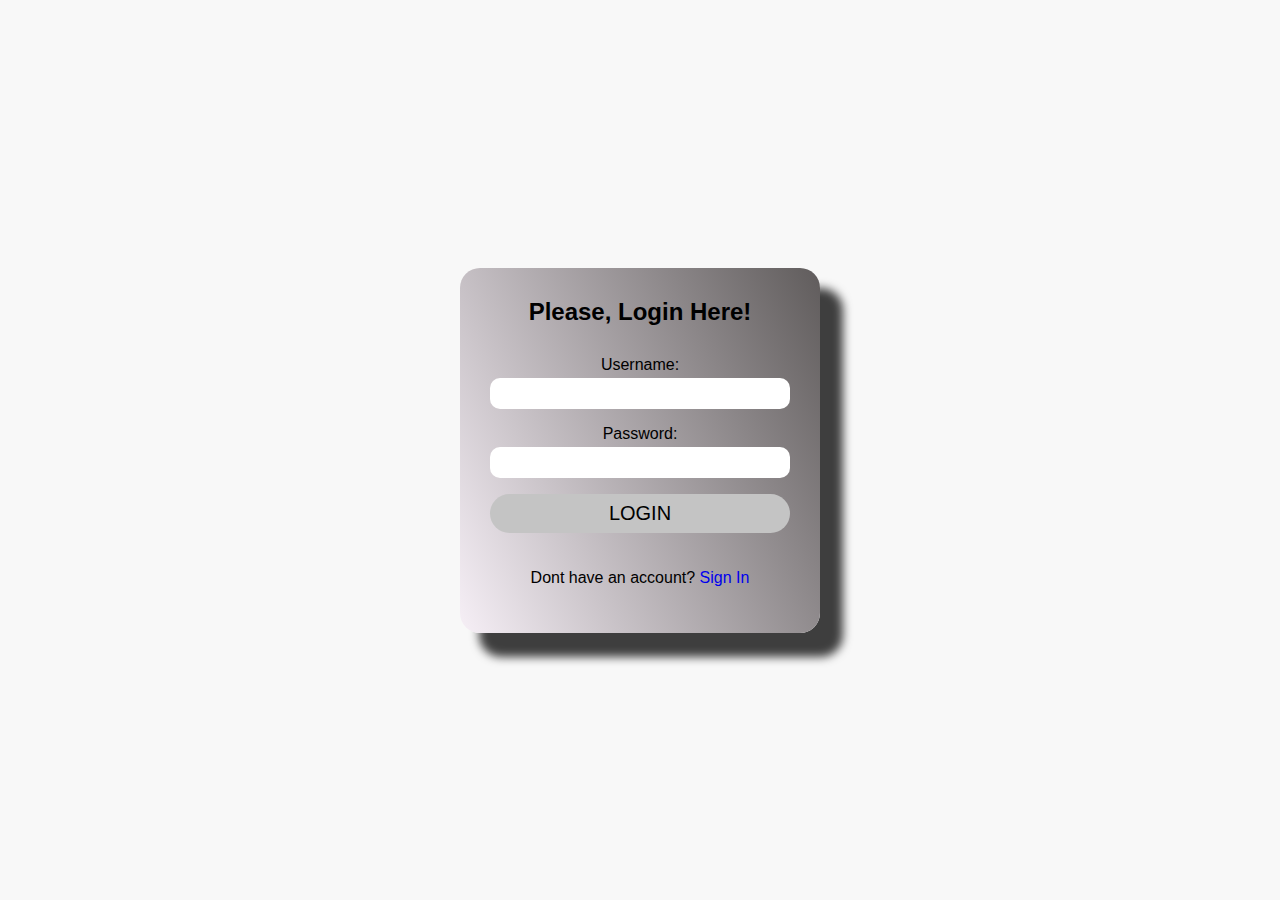
<file: index.html>
<!DOCTYPE html>
<html lang="id">
<head>
    <meta charset="UTF-8">
    <meta name="viewport" content="width=device-width, initial-scale=1.0">
    <link rel="D:\web maker\login page style.css" href="styles.css" type="login-container/css">
    <title>Login Page</title>
    <link rel="stylesheet" href="style.css"/>
</head>
<body>
    <div class="login-container">
        <form>
            <h2>Please, Login Here!</h2>
            <label for="username">Username:</label>
            <input type="text" id="username" name="username" required>

            <label for="password">Password:</label>
            <input type="password" id="password" name="password" required>

            <button type="submit">LOGIN</button>
            <p>Dont have an account? 
            <a href="sign up.html" class="kedua">Sign In
            </a>
            </p>
        </form>
    </div>

</body>
</html>
</file>
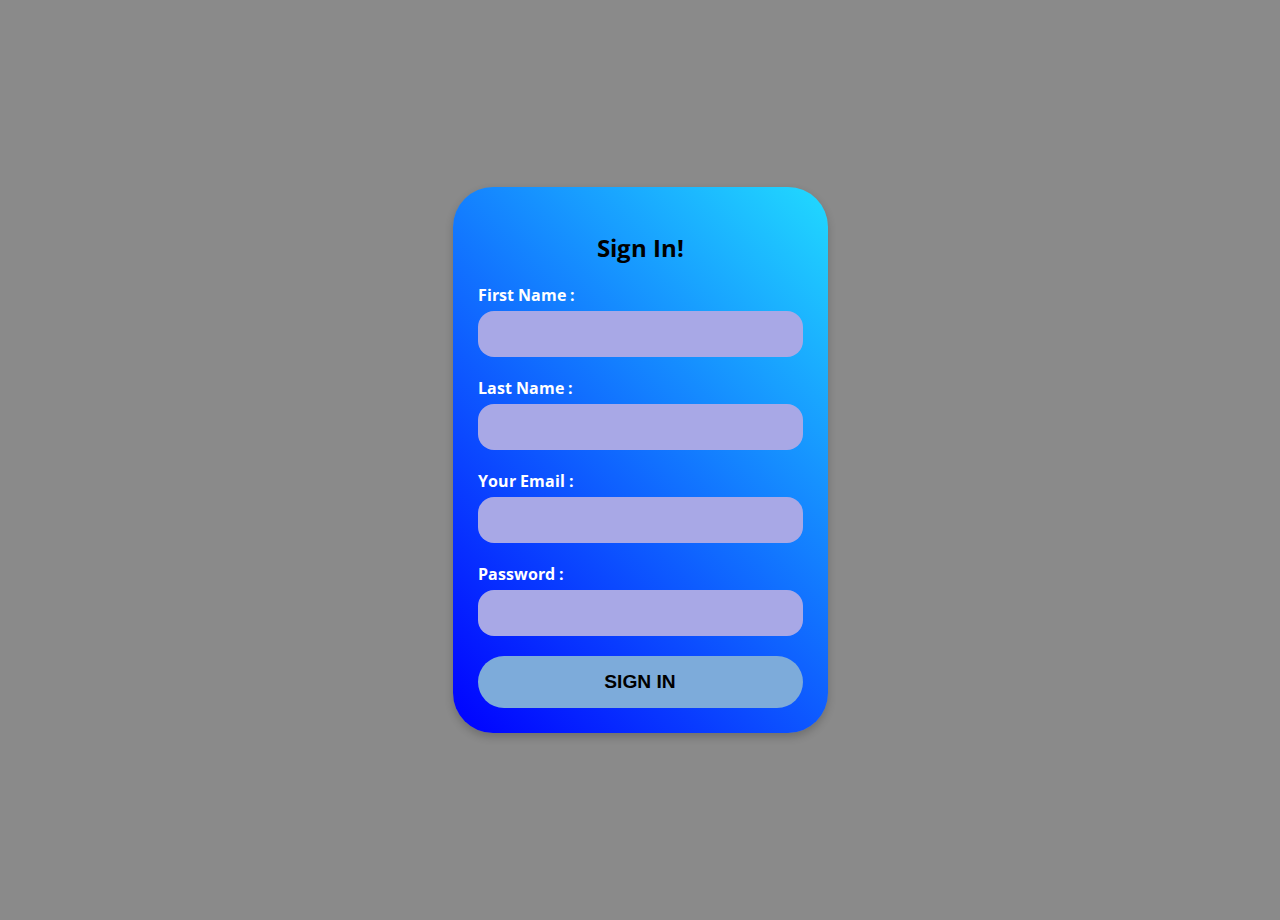
<file: sign up.html>
<!DOCTYPE html>
<html lang="en">
<head>
    <meta charset="UTF-8">
    <meta name="viewport" content="width=device-width, initial-scale=1.0">
    <title>Sign Up Page</title>
    <link rel="stylesheet" href="sign up.css"/>
    <link rel="preconnect" href="https://fonts.googleapis.com">
    <link rel="preconnect" href="https://fonts.gstatic.com" crossorigin>
    <link href="https://fonts.googleapis.com/css2?family=Open%20Sans&display=swap" rel="stylesheet">
</head>
<body>
    <div class="signup-container">
        <form>
            <h2>Sign In!</h2>
            <label for="namaDepan"> First Name :</label>
            <input type="text" id="namaDepan" name="namaDepan" required>

            <label for="namaBelakang">Last Name :</label>
            <input type="text" id="namaBelakang" name="namaBelakang" required>

            <label for="email">Your Email :</label>
            <input type="text" id="email" name="email" required>

            <label for="password">Password :</label>
            <input type="password" id="password" name="password" required>
        
            <button type="submit">SIGN IN</button>
        </form>
    </div>
</body>
</html>
</file>
<file: style.css>
body {
    margin: 0;
    font-family: Arial, sans-serif;
    display: flex;
    align-items: center;
    justify-content: center;
    height: 100vh;
    background-color: #f8f8f8;
}

.login-container {
    background: linear-gradient(65deg, rgba(246,239,246,1) 0%, rgba(96,92,92,1) 100%);
    border-radius: 20px;
    box-shadow: 0 0 8px rgba(0, 0, 0, 0.1);
    padding: 30px;
    width: 300px;
    text-align:center;
    box-shadow: 21px 22px 10px 2px rgba(0,0,0,0.75);
    -webkit-box-shadow: 21px 22px 10px 2px rgba(0,0,0,0.75);
    -moz-box-shadow: 21px 22px 10px 2px rgba(0,0,0,0.75);
}

form {
    display: flex;
    flex-direction: column;
}

h2 {
    margin-bottom: 30px;
    margin-top: 0;
}

label {
    margin-bottom: 4px;
}

input {
    padding: 8px;
    margin-bottom: 16px;
    border-radius: 10px;
    border: none;
}


input:focus {
    outline: none;
}

button {
    padding: 8px;
    background-color: #c4c4c4;
    color: #000000;
    font-size: 20px;
    border: none;
    border-radius: 25px;
    cursor: pointer;
    margin-bottom: 20px;
}

button:hover {
    background-color: #888787;
}

.kedua{
    text-decoration: none;
}
.kedua:hover {
    color: rgb(206, 65, 65);
    text-decoration: underline;
}
</file>
<file: sign up.css>
body {
    margin: 0;
    padding: 10px;
    display: flex;
    align-items: center;
    justify-content: center;
    height: 100vh;
    background-color: #8a8a8a;
}

.signup-container {
    width: 100%;
    max-width: 600px;
    max-width: 375px;
    background: linear-gradient(45deg, rgba(2,0,36,1) 0%, rgba(0,0,255,1) 0%, rgba(33,218,255,1) 100%);
    font-family: 'Open Sans', sans-serif;
    color: #ffffff;
    border-radius: 40px;
    padding: 25px;
    box-shadow: 0 4px 8px rgba(0,0,0,0.2);
    box-sizing: border-box;
    margin: 0 auto;
}

form {
    display: flex;
    flex-direction: column;
}

h2 {
    text-align: center;
    color: #000;
    margin-bottom: 20px;
}

label {
    margin-bottom: 5px;
    font-size: 1rem;
    display: block;
    font-weight: bold;
}

input {
    margin-bottom: 20px;
    padding: 12px;
    border-radius: 16px;
    border: none;
    background-color: rgb(168, 168, 230);
    font-size: 1rem;
    font-family: 'Open Sans', sans-serif;
    box-sizing: border-box;
    width: 100%;
}

input:focus {
    outline: none;
}

button {
    font-family: "Comic Sans MS", cursive, sans-serif;
    font-size: 1.2rem;
    font-weight: bold;
    padding: 15px;
    border-radius: 300px;
    background-color: rgb(125, 171, 218);
    border: none;
    color: black;
    cursor: pointer;
}

button:hover {
    background-color: rgb(19, 125, 187);
    color: #fdfdfd;
}

@media screen and (max-width: 600px) {
    body{
        padding: 20px;
    }
    .signup-contai
    ner { 
        max-width: 100%;
        padding: 20px ;
        box-shadow: none;
        border-radius: 35px;
        margin: 0;
    }
    
    h2 {
        font-size: 1.2rem;
    }
    
    label, input, button {
        font-size: 1rem;
    }

    input{
        padding: 12px;
        margin-bottom: 20px;
    }

    button {
        padding: 14px;
        font-size: 1rem;
    }
}
</file>
